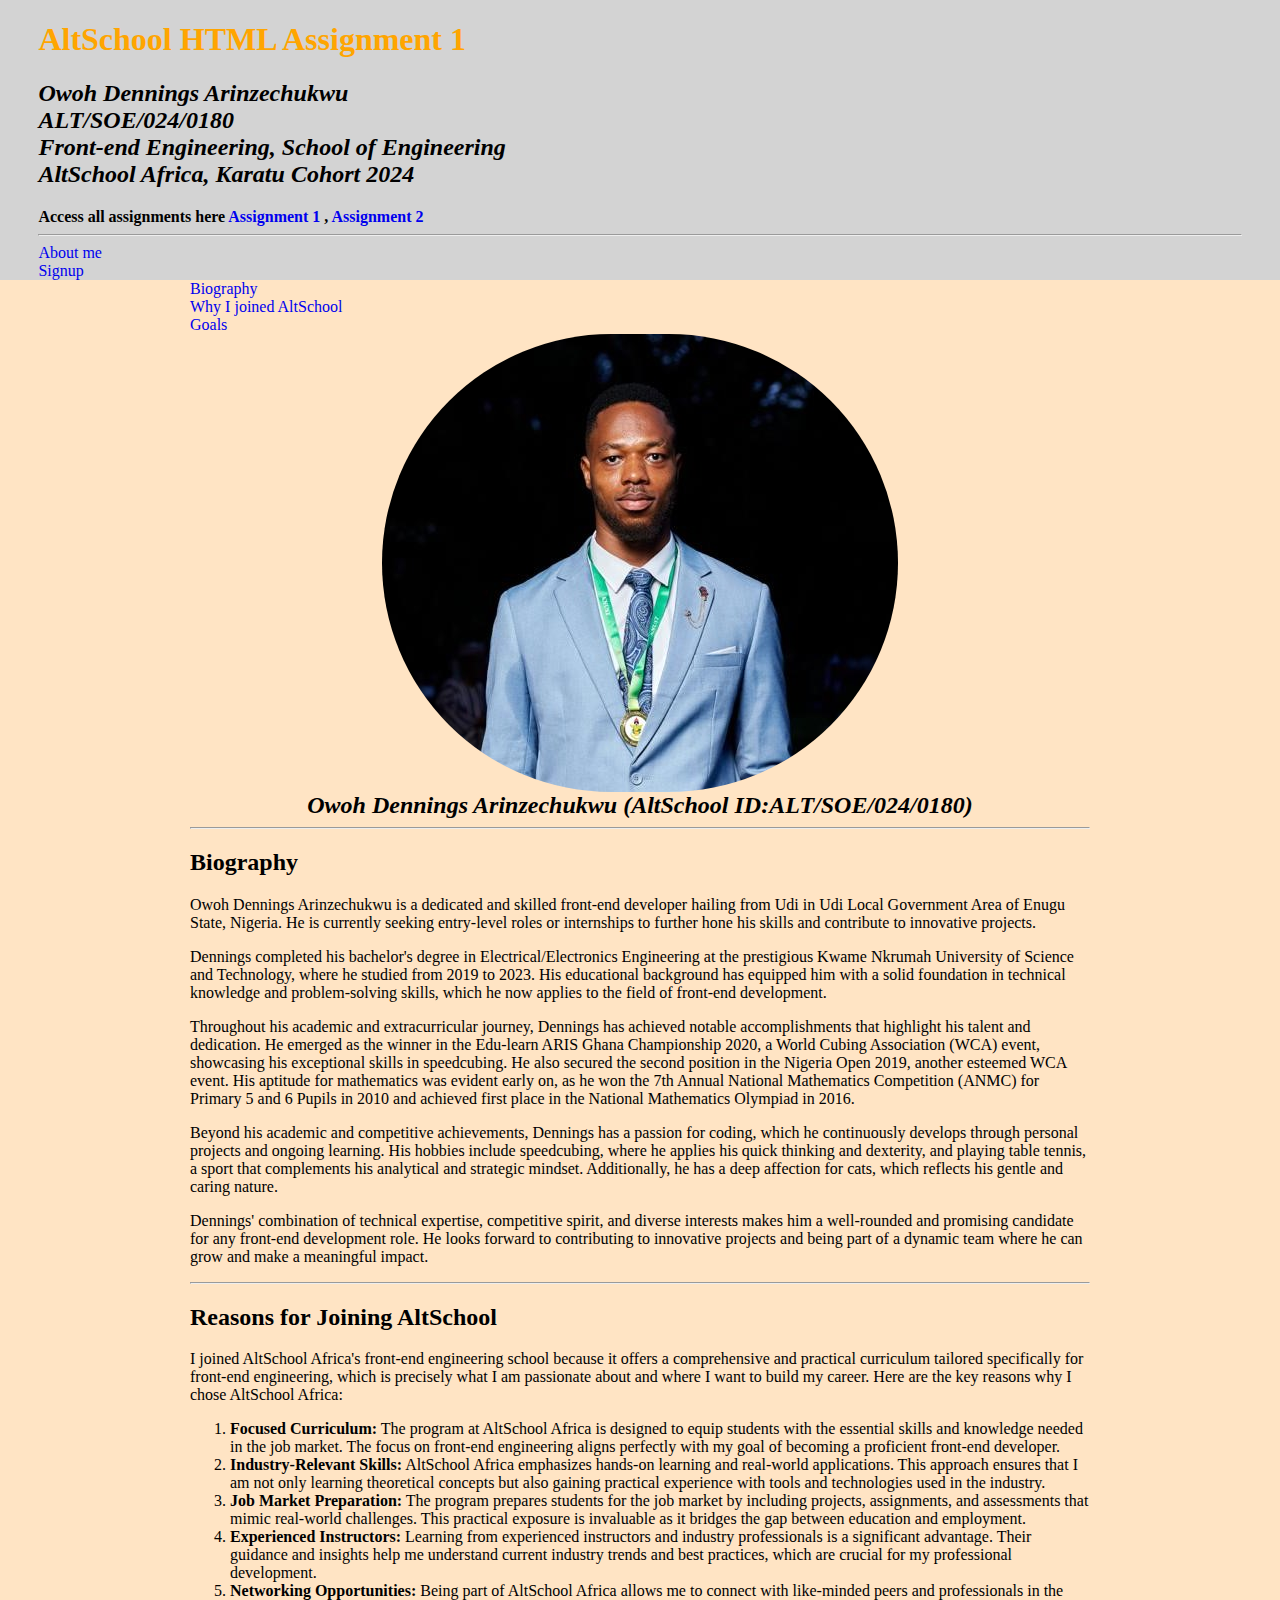
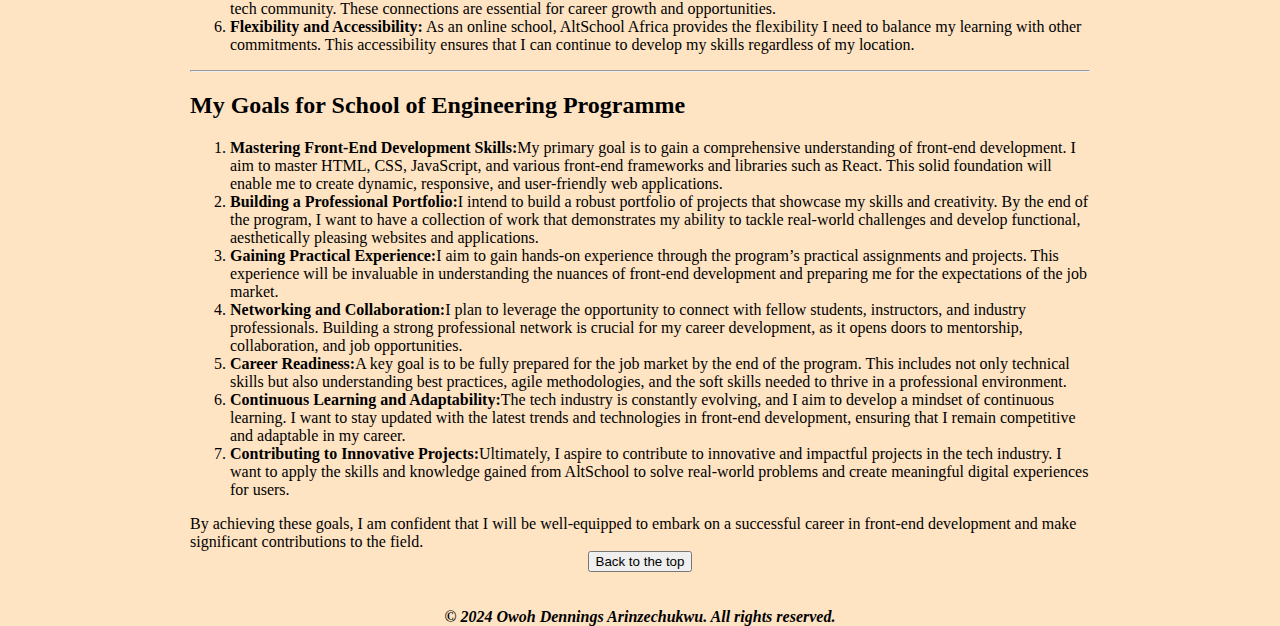
<file: index.html>
<!DOCTYPE html>
<html lang="en">
<head>
    <meta charset="UTF-8">
    <meta name="viewport" content="width=device-width, initial-scale=1.0">
    <link rel="icon" type="image/x-icon" href="assets/passport-photo.jpg">
    <title>AltSchool Assignment 1</title>
    <link rel="stylesheet" href="css/index.css">
</head>
<body>
    <header>
        <h1>AltSchool HTML Assignment 1</h1>
        <h2>
            <i>
                Owoh Dennings Arinzechukwu
                <br>
                ALT/SOE/024/0180
                <br>
                Front-end Engineering, School of Engineering
                <br>
                AltSchool Africa, Karatu Cohort 2024
            </i>
        </h2>
        <strong>
            Access all assignments here <a href="index.html">Assignment 1</a> , <a href="table.html">Assignment 2</a>
        </strong>
        <nav>
            <hr>
            <a href="index.html">About me</a>
            <br>
            <a href="form.html">Signup</a>
        
        </nav>
    </header>
    <main>
        <div class="text-container">
            <nav>
                <a href="#biography">Biography</a>
                <br>
                <a href="#whyIJoinedAltschool">Why I joined AltSchool</a>
                <br>
                <a href="#goalsForSOEProgramme">Goals</a>
            </nav>
            <img class="suit" src="assets/ArinzeInSuit.jpg" alt="Arinze in suit">
            <h2 class="center"><i>Owoh Dennings Arinzechukwu (AltSchool ID:ALT/SOE/024/0180)</i></h2>
            <hr>
            <section id="biography">
                <h2>Biography</h2>
                <p>Owoh Dennings Arinzechukwu is a dedicated and skilled front-end developer hailing from Udi in Udi Local Government Area of Enugu State, Nigeria. He is currently seeking entry-level roles or internships to further hone his skills and contribute to innovative projects.</p>
                <p> Dennings completed his bachelor's degree in Electrical/Electronics Engineering at the prestigious Kwame Nkrumah University of Science and Technology, where he studied from 2019 to 2023. His educational background has equipped him with a solid foundation in technical knowledge and problem-solving skills, which he now applies to the field of front-end development.</p>
            
                <p> Throughout his academic and extracurricular journey, Dennings has achieved notable accomplishments that highlight his talent and dedication. He emerged as the winner in the Edu-learn ARIS Ghana Championship 2020, a World Cubing Association (WCA) event, showcasing his exceptional skills in speedcubing. He also secured the second position in the Nigeria Open 2019, another esteemed WCA event. His aptitude for mathematics was evident early on, as he won the 7th Annual National Mathematics Competition (ANMC) for Primary 5 and 6 Pupils in 2010 and achieved first place in the National Mathematics Olympiad in 2016.</p>
            
                <p> Beyond his academic and competitive achievements, Dennings has a passion for coding, which he continuously develops through personal projects and ongoing learning. His hobbies include speedcubing, where he applies his quick thinking and dexterity, and playing table tennis, a sport that complements his analytical and strategic mindset. Additionally, he has a deep affection for cats, which reflects his gentle and caring nature.</p>
            
                <p>Dennings' combination of technical expertise, competitive spirit, and diverse interests makes him a well-rounded and promising candidate for any front-end development role. He looks forward to contributing to innovative projects and being part of a dynamic team where he can grow and make a meaningful impact.</p>
                <hr>
            </section>
            <section id="whyIJoinedAltschool">
                <h2>Reasons for Joining AltSchool</h2>
                <p>I joined AltSchool Africa's front-end engineering school because it offers a comprehensive and practical curriculum tailored specifically for front-end engineering, which is precisely what I am passionate about and where I want to build my career. Here are the key reasons why I chose AltSchool Africa:</p>
                <ol>
                    <li><strong>Focused Curriculum:</strong> The program at AltSchool Africa is designed to equip students with the essential skills and knowledge needed in the job market. The focus on front-end engineering aligns perfectly with my goal of becoming a proficient front-end developer.</li>
                    <li><strong>Industry-Relevant Skills:</strong> AltSchool Africa emphasizes hands-on learning and real-world applications. This approach ensures that I am not only learning theoretical concepts but also gaining practical experience with tools and technologies used in the industry.</li>
                    <li><strong>Job Market Preparation:</strong> The program prepares students for the job market by including projects, assignments, and assessments that mimic real-world challenges. This practical exposure is invaluable as it bridges the gap between education and employment.</li>
                    <li><strong>Experienced Instructors:</strong> Learning from experienced instructors and industry professionals is a significant advantage. Their guidance and insights help me understand current industry trends and best practices, which are crucial for my professional development.</li>
                    <li><strong>Networking Opportunities:</strong> Being part of AltSchool Africa allows me to connect with like-minded peers and professionals in the tech community. These connections are essential for career growth and opportunities.</li>
                    <li><strong>Flexibility and Accessibility:</strong> As an online school, AltSchool Africa provides the flexibility I need to balance my learning with other commitments. This accessibility ensures that I can continue to develop my skills regardless of my location.</li>
                </ol>
                <hr>
            </section>
            <section id="goalsForSOEProgramme">
                <h2>My Goals for School of Engineering Programme</h2>
                <ol>
                    <li><strong>Mastering Front-End Development Skills:</strong>My primary goal is to gain a comprehensive understanding of front-end development. I aim to master HTML, CSS, JavaScript, and various front-end frameworks and libraries such as React. This solid foundation will enable me to create dynamic, responsive, and user-friendly web applications.</li>
                    <li><strong>Building a Professional Portfolio:</strong>I intend to build a robust portfolio of projects that showcase my skills and creativity. By the end of the program, I want to have a collection of work that demonstrates my ability to tackle real-world challenges and develop functional, aesthetically pleasing websites and applications.</li>
                    <li><strong>Gaining Practical Experience:</strong>I aim to gain hands-on experience through the program’s practical assignments and projects. This experience will be invaluable in understanding the nuances of front-end development and preparing me for the expectations of the job market.</li>
                    <li><strong>Networking and Collaboration:</strong>I plan to leverage the opportunity to connect with fellow students, instructors, and industry professionals. Building a strong professional network is crucial for my career development, as it opens doors to mentorship, collaboration, and job opportunities.</li>
                    <li><strong>Career Readiness:</strong>A key goal is to be fully prepared for the job market by the end of the program. This includes not only technical skills but also understanding best practices, agile methodologies, and the soft skills needed to thrive in a professional environment.</li>
                    <li><strong>Continuous Learning and Adaptability:</strong>The tech industry is constantly evolving, and I aim to develop a mindset of continuous learning. I want to stay updated with the latest trends and technologies in front-end development, ensuring that I remain competitive and adaptable in my career.</li>
                    <li><strong>Contributing to Innovative Projects:</strong>Ultimately, I aspire to contribute to innovative and impactful projects in the tech industry. I want to apply the skills and knowledge gained from AltSchool to solve real-world problems and create meaningful digital experiences for users.</li>
                </ol>
                <p class="conclusion">By achieving these goals, I am confident that I will be well-equipped to embark on a successful career in front-end development and make significant contributions to the field.</p>
                
            </section>
        </div>
    </main>
    <footer>
        <a href="#"><button class="center">Back to the top</button></a>
        <br>
        <br>
        <p class="copyright center">&copy; 2024 Owoh Dennings Arinzechukwu. All rights reserved.</p>
    </footer>
</body>
</html>
</file>
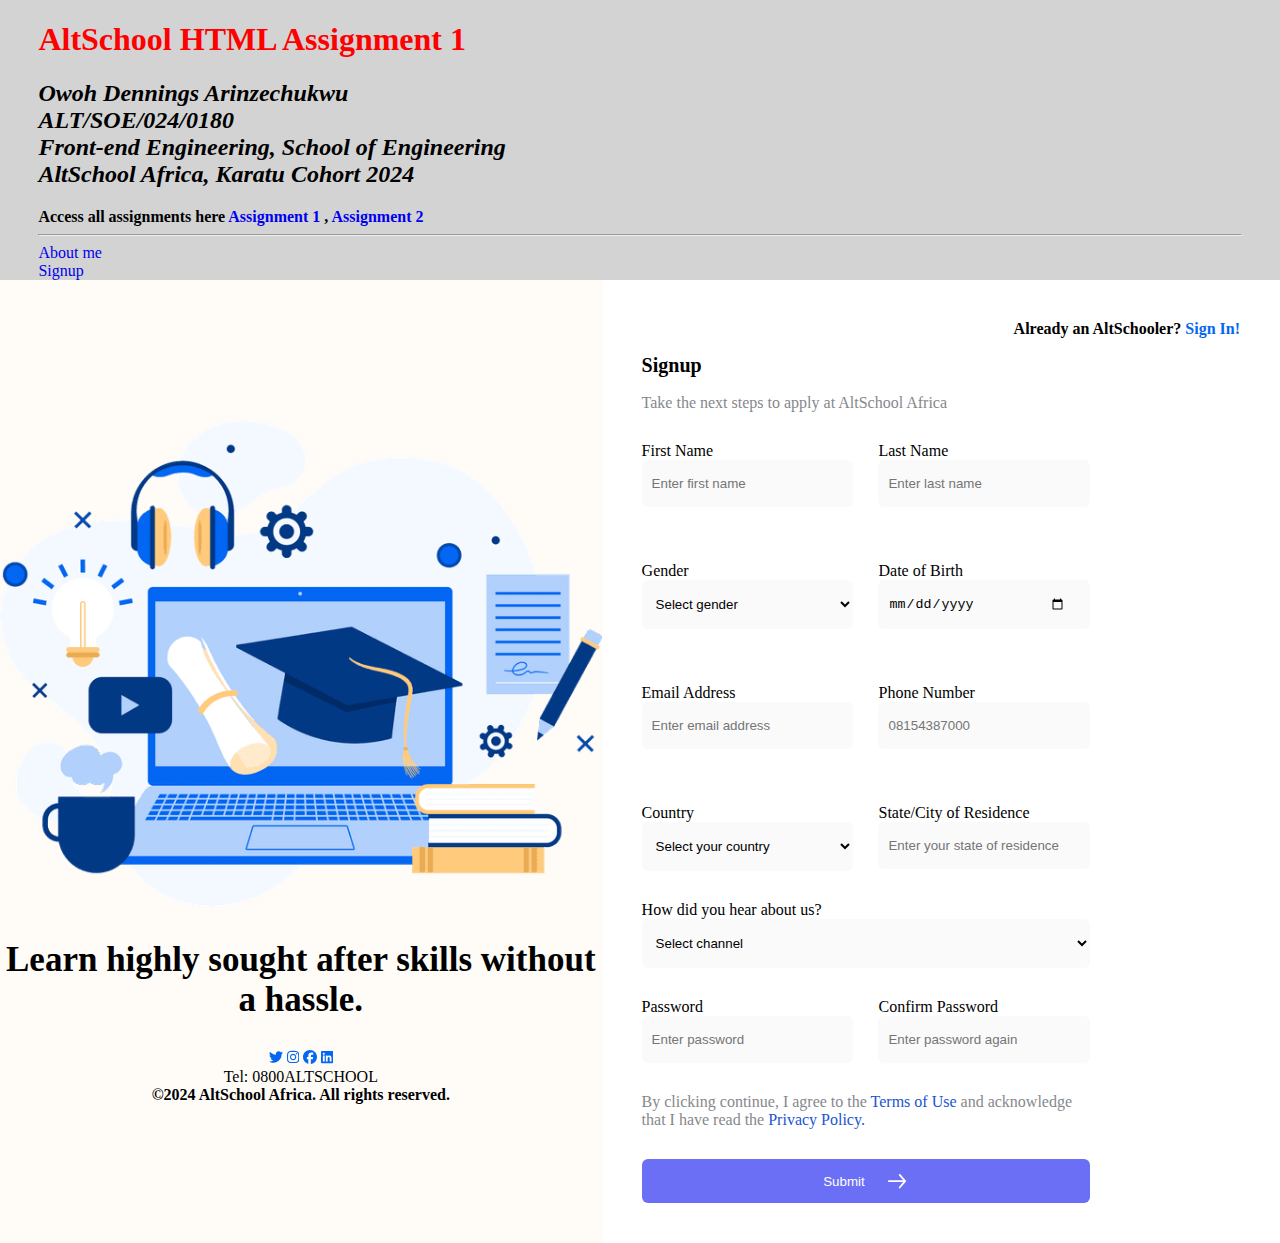
<file: form.html>
<!DOCTYPE html>
<html lang="en">
<head>
    <meta charset="UTF-8">
    <meta name="viewport" content="width=device-width, initial-scale=1.0">
    <link rel="icon" type="image/x-icon" href="assets/passport-photo.jpg">
    <title>AltSchool Assignment 1</title>
    <link rel="stylesheet" href="css/form.css">
</head>
<body>
    <header>
        <h1>AltSchool HTML Assignment 1</h1>
        <h2>
            <i>
                Owoh Dennings Arinzechukwu
                <br>
                ALT/SOE/024/0180
                <br>
                Front-end Engineering, School of Engineering
                <br>
                AltSchool Africa, Karatu Cohort 2024
            </i>
        </h2>
        <strong>
            Access all assignments here <a href="index.html">Assignment 1</a> , <a href="table.html">Assignment 2</a>
        </strong>
        <nav>
            <hr>
            <a href="index.html">About me</a>
            <br>
            <a href="form.html">Signup</a>
        
        </nav>
    </header>
    <main>
        <svg class="center alt-logo" width="80" height="80" fill="none" xmlns="http://www.w3.org/2000/svg"><path d="M17.835 21.207h-5.413L7.61 36.222h2.9l1.332-4.124h6.66l1.396 4.124h2.9l-4.962-15.015Zm-5.22 8.506 2.514-7.755 2.578 7.755h-5.091Zm14.152 6.53V21.208h-2.664v15.037h2.663Zm5.871-11.084v-3.952h-2.663v3.952h-1.611v2.084h.257s1.354 0 1.354 1.482v4.79a2.718 2.718 0 0 0 2.728 2.729h1.826V33.88h-1.053a.853.853 0 0 1-.838-.838v-4.124c0-1.59-3.372-1.676-3.93-1.676h5.82v-2.084h-1.89ZM16.074 47.945s-2.879-.666-2.964-.687c-.967-.258-1.783-.73-1.783-1.719 0-1.074 1.31-1.955 2.964-1.955 2.02 0 3.158 1.246 3.158 2.47h2.814c0-2.62-2.04-4.833-5.972-4.833-3.33 0-5.778 1.783-5.778 4.34 0 2.642 1.675 3.91 4.124 4.468 0 0 2.9.666 2.964.687 1.117.28 2.041.838 2.041 1.934 0 1.353-1.675 2.212-3.437 2.062-2.384-.194-3.265-1.762-3.265-2.879H8.147c0 2.45 2.041 5.156 6.101 5.263 3.05.065 6.208-1.61 6.208-4.446 0-2.621-1.804-4.082-4.382-4.705Zm11.227 6.638c-1.697 0-2.599-1.611-2.599-3.459 0-1.869 1.117-3.458 2.578-3.458 1.16 0 2.083.86 2.406 2.04h2.878c-.472-2.77-2.685-4.403-5.306-4.403-2.943 0-5.499 2.578-5.348 6.165.128 3.351 2.534 5.456 5.413 5.456 2.685 0 4.683-1.782 5.198-4.21h-2.964c-.236.967-1.096 1.869-2.256 1.869Zm9.745-4.425v.064-.064Zm3.05-4.812c-1.632.129-3.029 1.826-3.05 4.812.021-1.483.687-2.556 2.212-2.556 1.676 0 2.213 1.245 2.213 2.62v6.466h2.685V49.32c0-2.578-2.127-4.124-4.06-3.974Zm-5.714-3.695v15.037h2.664V41.651h-2.664Zm17.004 3.652c-2.857 0-5.478 2.127-5.478 5.821 0 3.695 2.578 5.779 5.478 5.8 2.921-.021 5.5-2.126 5.5-5.8 0-3.694-2.643-5.821-5.5-5.821Zm0 9.259c-1.418 0-2.793-1.118-2.793-3.438 0-2.19 1.354-3.437 2.793-3.458 1.46.021 2.814 1.289 2.814 3.458 0 2.32-1.375 3.438-2.814 3.438Zm12.377-9.26c-2.857 0-5.478 2.128-5.478 5.822 0 3.695 2.578 5.779 5.478 5.8 2.922-.021 5.5-2.126 5.5-5.8 0-3.694-2.643-5.821-5.5-5.821Zm0 9.26c-1.418 0-2.792-1.118-2.792-3.438 0-2.19 1.353-3.437 2.792-3.458 1.46.021 2.814 1.289 2.814 3.458 0 2.32-1.375 3.438-2.814 3.438Zm10.057 2.126V41.651h-2.664v15.037h2.664ZM73.852 32.963H37.407v3.26h36.445v-3.26Z" fill="#000"></path></svg>
        
        
        
        <div class="flex">
            <div class="brown">
                <div class="desktop-only">
                    <img src="assets/signupIllustration.png" alt="illustration">
                    <h2 class="intro">Learn highly sought after skills without a hassle.</h2>
                    <a href="#">
                        <svg xmlns="http://www.w3.org/2000/svg" height="14" width="14" viewBox="0 0 512 512"><!--!Font Awesome Free 6.5.2 by @fontawesome - https://fontawesome.com License - https://fontawesome.com/license/free Copyright 2024 Fonticons, Inc.--><path fill="#0367f2" d="M459.4 151.7c.3 4.5 .3 9.1 .3 13.6 0 138.7-105.6 298.6-298.6 298.6-59.5 0-114.7-17.2-161.1-47.1 8.4 1 16.6 1.3 25.3 1.3 49.1 0 94.2-16.6 130.3-44.8-46.1-1-84.8-31.2-98.1-72.8 6.5 1 13 1.6 19.8 1.6 9.4 0 18.8-1.3 27.6-3.6-48.1-9.7-84.1-52-84.1-103v-1.3c14 7.8 30.2 12.7 47.4 13.3-28.3-18.8-46.8-51-46.8-87.4 0-19.5 5.2-37.4 14.3-53 51.7 63.7 129.3 105.3 216.4 109.8-1.6-7.8-2.6-15.9-2.6-24 0-57.8 46.8-104.9 104.9-104.9 30.2 0 57.5 12.7 76.7 33.1 23.7-4.5 46.5-13.3 66.6-25.3-7.8 24.4-24.4 44.8-46.1 57.8 21.1-2.3 41.6-8.1 60.4-16.2-14.3 20.8-32.2 39.3-52.6 54.3z"/></svg>
                    </a>
                    <a href="#">
                        <svg xmlns="http://www.w3.org/2000/svg" height="14" width="12.25" viewBox="0 0 448 512"><!--!Font Awesome Free 6.5.2 by @fontawesome - https://fontawesome.com License - https://fontawesome.com/license/free Copyright 2024 Fonticons, Inc.--><path fill="#0367f2" d="M224.1 141c-63.6 0-114.9 51.3-114.9 114.9s51.3 114.9 114.9 114.9S339 319.5 339 255.9 287.7 141 224.1 141zm0 189.6c-41.1 0-74.7-33.5-74.7-74.7s33.5-74.7 74.7-74.7 74.7 33.5 74.7 74.7-33.6 74.7-74.7 74.7zm146.4-194.3c0 14.9-12 26.8-26.8 26.8-14.9 0-26.8-12-26.8-26.8s12-26.8 26.8-26.8 26.8 12 26.8 26.8zm76.1 27.2c-1.7-35.9-9.9-67.7-36.2-93.9-26.2-26.2-58-34.4-93.9-36.2-37-2.1-147.9-2.1-184.9 0-35.8 1.7-67.6 9.9-93.9 36.1s-34.4 58-36.2 93.9c-2.1 37-2.1 147.9 0 184.9 1.7 35.9 9.9 67.7 36.2 93.9s58 34.4 93.9 36.2c37 2.1 147.9 2.1 184.9 0 35.9-1.7 67.7-9.9 93.9-36.2 26.2-26.2 34.4-58 36.2-93.9 2.1-37 2.1-147.8 0-184.8zM398.8 388c-7.8 19.6-22.9 34.7-42.6 42.6-29.5 11.7-99.5 9-132.1 9s-102.7 2.6-132.1-9c-19.6-7.8-34.7-22.9-42.6-42.6-11.7-29.5-9-99.5-9-132.1s-2.6-102.7 9-132.1c7.8-19.6 22.9-34.7 42.6-42.6 29.5-11.7 99.5-9 132.1-9s102.7-2.6 132.1 9c19.6 7.8 34.7 22.9 42.6 42.6 11.7 29.5 9 99.5 9 132.1s2.7 102.7-9 132.1z"/></svg>
                    </a>
                    <a href="#">
                        <svg xmlns="http://www.w3.org/2000/svg" height="14" width="14" viewBox="0 0 512 512"><!--!Font Awesome Free 6.5.2 by @fontawesome - https://fontawesome.com License - https://fontawesome.com/license/free Copyright 2024 Fonticons, Inc.--><path fill="#0367f2" d="M512 256C512 114.6 397.4 0 256 0S0 114.6 0 256C0 376 82.7 476.8 194.2 504.5V334.2H141.4V256h52.8V222.3c0-87.1 39.4-127.5 125-127.5c16.2 0 44.2 3.2 55.7 6.4V172c-6-.6-16.5-1-29.6-1c-42 0-58.2 15.9-58.2 57.2V256h83.6l-14.4 78.2H287V510.1C413.8 494.8 512 386.9 512 256h0z"/></svg>
                    </a>
                    <a href="#">
                        <svg xmlns="http://www.w3.org/2000/svg" height="14" width="12.25" viewBox="0 0 448 512"><!--!Font Awesome Free 6.5.2 by @fontawesome - https://fontawesome.com License - https://fontawesome.com/license/free Copyright 2024 Fonticons, Inc.--><path fill="#0367f2" d="M416 32H31.9C14.3 32 0 46.5 0 64.3v383.4C0 465.5 14.3 480 31.9 480H416c17.6 0 32-14.5 32-32.3V64.3c0-17.8-14.4-32.3-32-32.3zM135.4 416H69V202.2h66.5V416zm-33.2-243c-21.3 0-38.5-17.3-38.5-38.5S80.9 96 102.2 96c21.2 0 38.5 17.3 38.5 38.5 0 21.3-17.2 38.5-38.5 38.5zm282.1 243h-66.4V312c0-24.8-.5-56.7-34.5-56.7-34.6 0-39.9 27-39.9 54.9V416h-66.4V202.2h63.7v29.2h.9c8.9-16.8 30.6-34.5 62.9-34.5 67.2 0 79.7 44.3 79.7 101.9V416z"/></svg>
                    </a>
                    <p>Tel: 0800ALTSCHOOL</p>
                    <strong>&copy;2024 AltSchool Africa. All rights reserved.</strong>
                </div>
            </div>
            <div class="form">
                <strong class="center sign-in">Already an AltSchooler? <a class="link" href="#">Sign In!</a></strong>
                <h2 class="sign-up">Signup</h2>
                <p class="grey-text">Take the next steps to apply at AltSchool Africa</p>
                <form>
                        <div class="grid">
                            <div class="form-item">
                                <label for="firstName">First Name</label>
                                <input id="firstName" type="text" placeholder="Enter first name">
                            </div>
            
                            <div class="form-item">
                                <label for="lastName">Last Name</label>
                                <input type="text" id="lastName" placeholder="Enter last name" >
                            </div>
            
                            <div class="form-item">
                                <label for="gender">Gender</label>
                                <select id="gender" name="gender">
                                    <option value="" selected>Select gender</option>
                                    <option value="Male">Male</option>
                                    <option value="Female">Female</option>
                                </select>
                            </div>
            
                            <div class="form-item">
                                <label for="dateOfBirth">Date of Birth</label>
                                <input type="date" id="dateOfBirth">
                            </div>
            
                            <div class="form-item">
                                <label for="emailAddress">Email Address</label>
                                <input type="email" id="emailAddress" placeholder="Enter email address">
                            </div>
            
                            <div class="form-item">
                                <label for="phoneNumber">Phone Number</label>
                                <input type="text" id="phoneNumber" placeholder="08154387000">
                            </div>
            
                            <div class="form-item">
                                <label for="country">Country</label>
                            <select id="country" name="country">
                                <option value="" selected>Select your country</option>
                                <option value="nigeria">Nigeria</option>
                                <option value="ghana">Ghana</option>
                                <option value="unitedStates">United States</option>
                            </select>
                            </div>
            
                            <div class="form-item">
                                <label for="state">State/City of Residence</label>
                                <input type="text" id="state" placeholder="Enter your state of residence">
                            </div>
                        </div>
            
                    <div class="form-item">
                        <label for="howYouHeard">How did you hear about us?</label>
                        <select id="howYouHeard" name="howYouHeard">
                            <option value="" selected>Select channel</option>
                            <option value="twitter">Twitter</option>
                            <option value="facebook">Facebook</option>
                            <option value="linkedIn">LinkedIn</option>
                            <option value="youtube">Youtube</option>
                            <option value="friend">Friend</option>
                            <option value="whatsapp">Whatsapp</option>
                            <option value="instagram">Instagram</option>
                            <option value="billBoard">Bill Board</option>
                            <option value="salesOfficer">Sales Officer</option>
                            <option value="other">Other</option>
                        </select>
                    </div>
            
                    <div class="grid">

                        <div class="form-item">
                            <label for="password">Password</label>
                            <input type="password" id="password" placeholder="Enter password">
                        </div>

                        <div class="form-item">
                            <label for="confirmPassword">Confirm Password</label>
                            <input type="password" id="confirmPassword" placeholder="Enter password again">
                        </div>

                    </div>
                    <p class="grey-text">By clicking continue, I agree to the <a class="footer-link" href="#">Terms of Use</a> and acknowledge that I have read the <a class="footer-link" href="#">Privacy Policy.</a></p>
                    <a href="#"><button  class="button"><p>Submit</p><svg class="submit-arrow" xmlns="http://www.w3.org/2000/svg" width="24" height="24" fill="none"><path fill="#fff" d="M21 12.2a1.044 1.044 0 0 1-.063.333.749.749 0 0 1-.072.108c-.023.05-.05.098-.081.144l-5.4 6.3a.9.9 0 0 1-1.368-1.17l4.131-4.815H3.9a.9.9 0 0 1 0-1.8h14.247l-4.131-4.815a.9.9 0 1 1 1.368-1.17l5.4 6.3c.03.046.058.094.081.144.027.034.051.07.072.108.039.107.06.22.063.333Z"></path></svg></button></a>
                </form>
            </div>
        </div>

    </main>
   
</body>
</html>
</file>
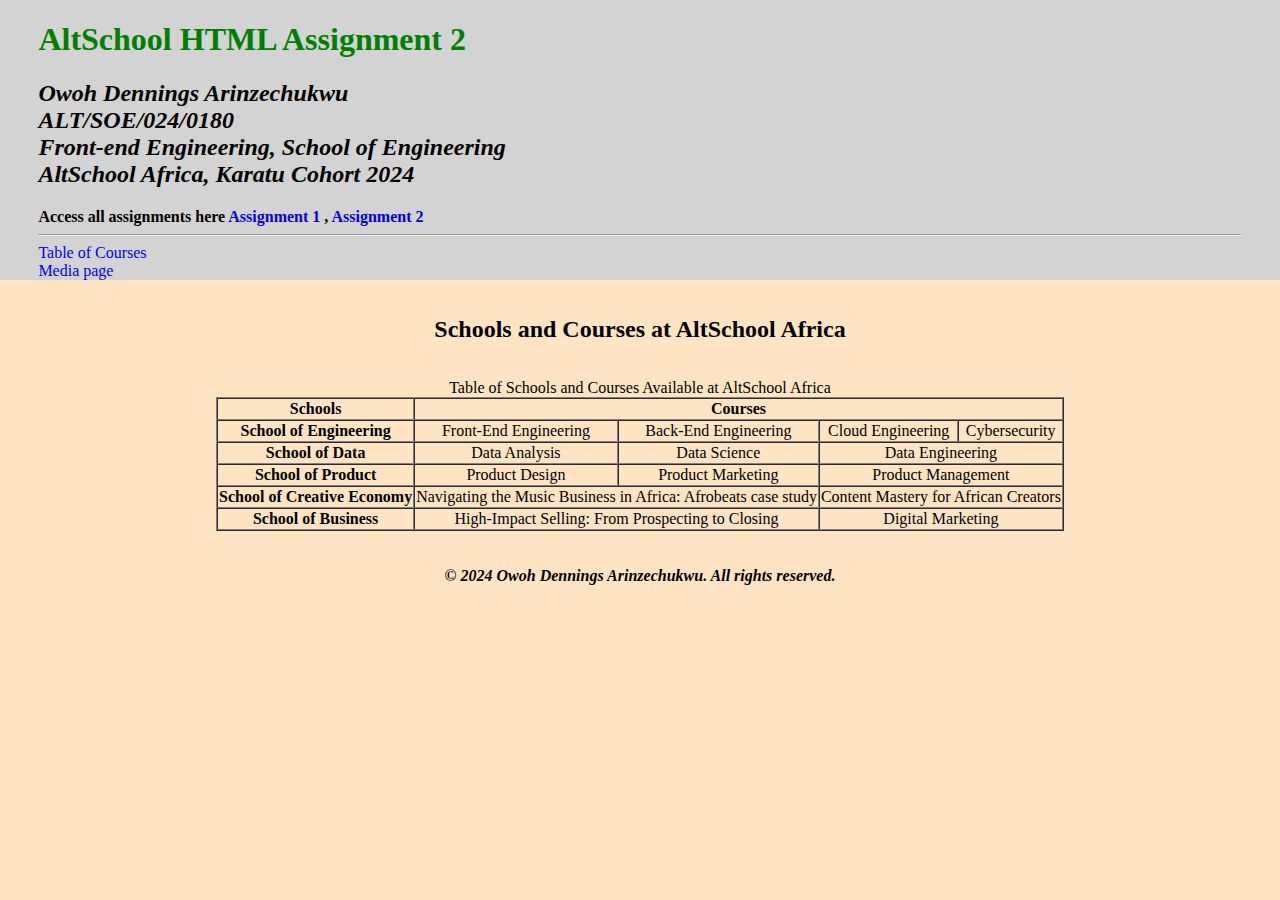
<file: table.html>
<!DOCTYPE html>
<html lang="en">
<head>
    <meta charset="UTF-8">
    <meta name="viewport" content="width=device-width, initial-scale=1.0">
    <link rel="icon" type="image/x-icon" href="assets/passport-photo.jpg">
    <title>AltSchool Assignment 2</title>
    <link rel="stylesheet" href="css/table.css">
</head>
<body>
    <header>
        <h1>AltSchool HTML Assignment 2</h1>
        <h2>
            <i>
                Owoh Dennings Arinzechukwu
                <br>
                ALT/SOE/024/0180
                <br>
                Front-end Engineering, School of Engineering
                <br>
                AltSchool Africa, Karatu Cohort 2024
                <br>
            </i>
        </h2>
        <strong>
            Access all assignments here <a href="index.html">Assignment 1</a> , <a href="table.html">Assignment 2</a>
        </strong>
        <nav>
            <hr>
            <a href="table.html">Table of Courses</a>
            <br>
            <a href="media.html">Media page</a>
         
        </nav>
    </header>
    <main>
        <br>
        <br>
        <h2 class="center">Schools and Courses at AltSchool Africa</h2>
        <br>
        <br>
        <table class="center" border="1" cellspacing="0">
            <caption>Table of Schools and Courses Available at AltSchool Africa</caption>
            <thead>
                <tr>
                    <th>Schools</th>
                    <th colspan="4">Courses</th>
                </tr>
            </thead>
            <tbody>
                <tr>
                    <th>School of Engineering</th>
                    <td>Front-End Engineering</td>
                    <td>Back-End Engineering</td>
                    <td>Cloud Engineering</td>
                    <td>Cybersecurity</td>
                </tr>
                <tr>
                    <th>School of Data</th>
                    <td>Data Analysis</td>
                    <td>Data Science</td>
                    <td colspan="2">Data Engineering</td>
                </tr>
                <tr>
                    <th>School of Product</th>
                    <td>Product Design</td>
                    <td>Product Marketing</td>
                    <td colspan="2">Product Management</td>
                </tr>
                <tr>
                    <th>School of Creative Economy</th>
                    <td colspan="2">Navigating the Music Business in Africa: Afrobeats case study</td>
                    <td colspan="2">Content Mastery for African Creators</td>
                </tr>
                <tr>
                    <th>School of Business</th>
                    <td colspan="2">High-Impact Selling: From Prospecting to Closing</td>
                    <td colspan="2">Digital Marketing</td>
                </tr>
            </tbody>
        </table>
    </main>
    <footer>
        <br>
        <br>
        <p class="copyright center">&copy; 2024 Owoh Dennings Arinzechukwu. All rights reserved.</p>
    </footer>
</body>
</html>
</file>
<file: css/index.css>
*{
    box-sizing: border-box;
}

img{
    max-width:100%;
}

h1{
    color:orange;
    margin-top: 0;
    padding-top: 21.44px;
}

body{
    margin: 0;
   
}

header{
    background-color: lightgray;
}

a{
    text-decoration:none;
}

header,main,footer{
    padding: 0 3%;
}

main,footer{
    background-color: bisque;
}

.suit{
    display: block;
    margin: 0 auto;
    border-radius: 1000000000px;
   
}

.center{
    text-align: center;
    display: block;
    margin:0 auto;
}

.text-container{
    width: min(85%,900px);
    margin:0 auto;
}

.copyright{
    margin: 0;
    font-style: italic;
    font-weight:bold;
}

.conclusion{
    margin-bottom: 0;
}
</file>
<file: css/form.css>
*{
    box-sizing: border-box;
}

body{
    margin:0;
}

header{
    padding: 0 3%;
    background-color: lightgray;
}

img{
    max-width: 100%;
}

p{
    margin: 0;
}

a{
    text-decoration:none;
}

h1{
    color:red;
    margin-top: 0;
    padding-top: 21.44px;
}

.sign-up{
    font-size: 20px;
}

label{
    display: block;
}

input,select{
    display: block;
    padding:16px 24px 16px 10px;
    background-color: #FAFAFA;
    border: none;
    border-radius: 6px;
    width: 100%;
}

input:hover{
    outline:1px solid #4096ff;
}

.desktop-only{
    display:none;
}

.center{
    display:block;
    margin: 0 auto;
    text-align: center;
}

.alt-logo{
    margin-bottom: 20px;
}

.sign-in{
    margin-bottom: 16px;
}

.form{
    width:90%;
    margin: 0 auto;
}

.form-item{
    margin-bottom: 30px;
}

.grey-text{
    color: #85888D;
    margin-bottom: 30px;
}

.link{
    color: #0367F2;
    text-decoration: none;
}

.footer-link{
    color: #2054D2;
    text-decoration: none;
}

.button{
    width:100%;
    padding:10px 0;
    border-radius: 6px;
    background-color: #6A6FF5;
    color:white;
    border: none;
    display: flex;
    justify-content: center;
    align-items: center;
}

.submit-arrow{
    margin-left: 20px;
}

.intro{
    font-size: 35px;
}



@media screen and (min-width: 595px) {
   
    .grid{
        display: grid;
        grid-template-columns: 1fr 1fr;
        gap:25px;
    } 

    .sign-in{
        text-align: right;
    }
}

@media screen and (min-width: 800px) {

    .brown{
        background-color: #FFFCF8;
        width:47%;
        display: flex;
        align-items: center;
    }

    .desktop-only{
        display:block;
        text-align: center;
    }

    .form{
        width:53%;
        padding: 40px;
    }

    .alt-logo{
        display:none;
    }

    .flex{
        display:flex;
    }
    
    form{
        width: 90%;
    }
}

@media screen and (min-width: 1200px) {
    form{
        width: 75%;
    }
}
</file>
<file: css/table.css>
*{
    box-sizing: border-box;
}

h1{
    color:green;
    margin-top: 0;
    padding-top: 21.44px;
}

header{
    background-color: lightgray;
}


body{
    margin: 0;
    min-height: 100vh;
    background-color: bisque;
}

a{
    text-decoration:none;
}

header,main,footer{
    padding: 0 3%;
}

.center{
    margin: 0 auto;
    text-align: center;
}

.copyright{
    margin: 0;
    font-style: italic;
    font-weight:bold;
}

@media (max-width: 600px) {
    table, thead, tbody, th, td, tr, caption{
        display: block;
    }

    thead tr{
        display: none;
    }
}
</file>
